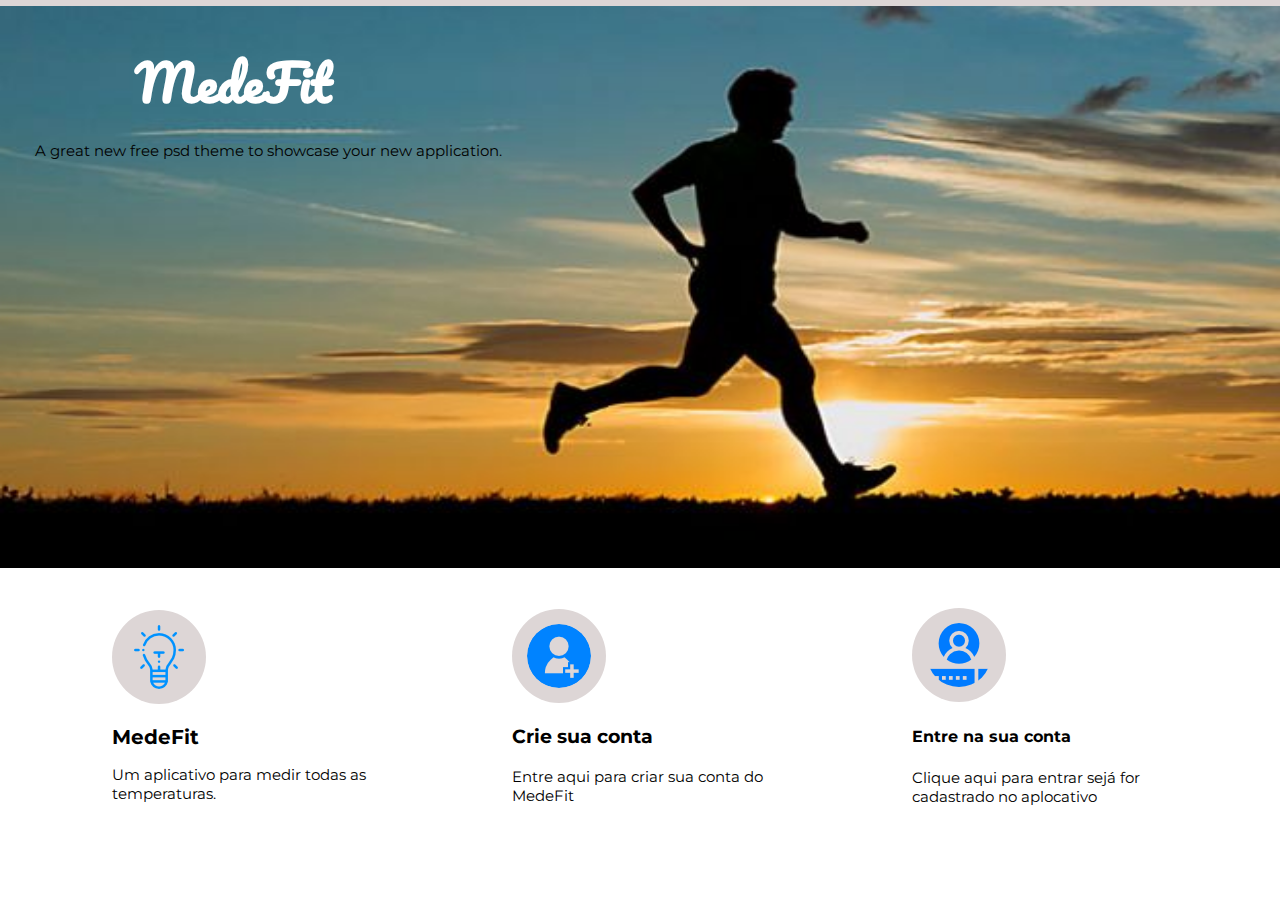
<file: index.html>
<!DOCTYPE html>
<html lang="en">
<head>
    <meta charset="UTF-8">
    <meta name="viewport" content="width=device-width, initial-scale=1.0">
    <meta http-equiv="X-UA-Compatible" content="ie=edge">
    <link rel="stylesheet" href="styles.css">
    <link href="https://fonts.googleapis.com/css?family=Montserrat|Pacifico" rel="stylesheet">
    <title>MedeFit</title>
</head>
<body>
    <header>
        <div>
            <h1>MedeFit</h1>
          
            <p>A great new free psd theme to showcase your new application.</p>
           
        </div>
    </header>
    <section class="primeira">
        <div><!-- <div class="texto1"> -->
            <a><img class= "logo" src="img/lamp.png" alt="logo"></a>
            <h2>MedeFit</h2>
            <p>Um aplicativo para medir todas as temperaturas.</p>
            
        </div>
        <div>
               <a href="page2.html"><img class= "user" src="img/user (1).png" alt="usuario"></a> 
                <h3>Crie sua conta</h3>
                <p>Entre aqui para criar sua conta do MedeFit</p>
               
        </div>
        <div>
               <a href="page3.html"> <img class= "conta" src="img/login.png" alt="conta"></a>
                <h4>Entre na sua conta</h4>
                <p>Clique aqui para entrar sejá for cadastrado no aplocativo</p>
               
        </div>
 
    </section>
</body>
</html>
</file>
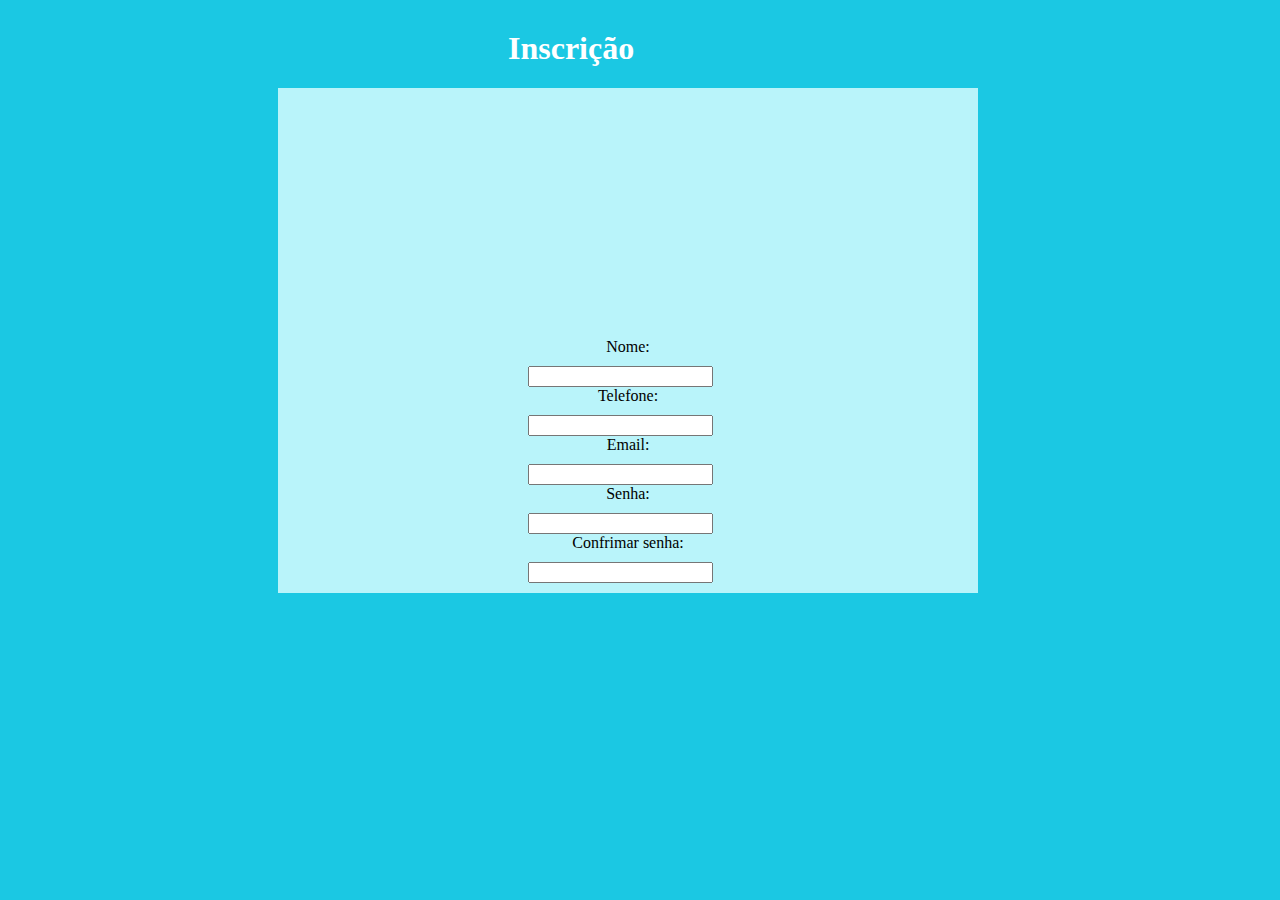
<file: page2.html>
<!DOCTYPE html>
<html lang="en">
<head>
    <meta charset="UTF-8">
    <meta name="viewport" content="width=device-width, initial-scale=1.0">
    <meta http-equiv="X-UA-Compatible" content="ie=edge">
    <link rel="stylesheet" href="style2.css">
    <title>Inscrição</title>
</head>
<body>
    <h1>Inscrição</h1>
    <section class="campo">
        <div>
            Nome: <input type="text" id="name"><br>
            Telefone: <input type="number" id="tele"><br>
            Email: <input type="text" id="email"><br>
            Senha: <input type="text" id="senha"><br>
            Confrimar senha: <input type="text" id="cfsenha"><br>
        </div>
    </section>

</body>
</html>
</file>
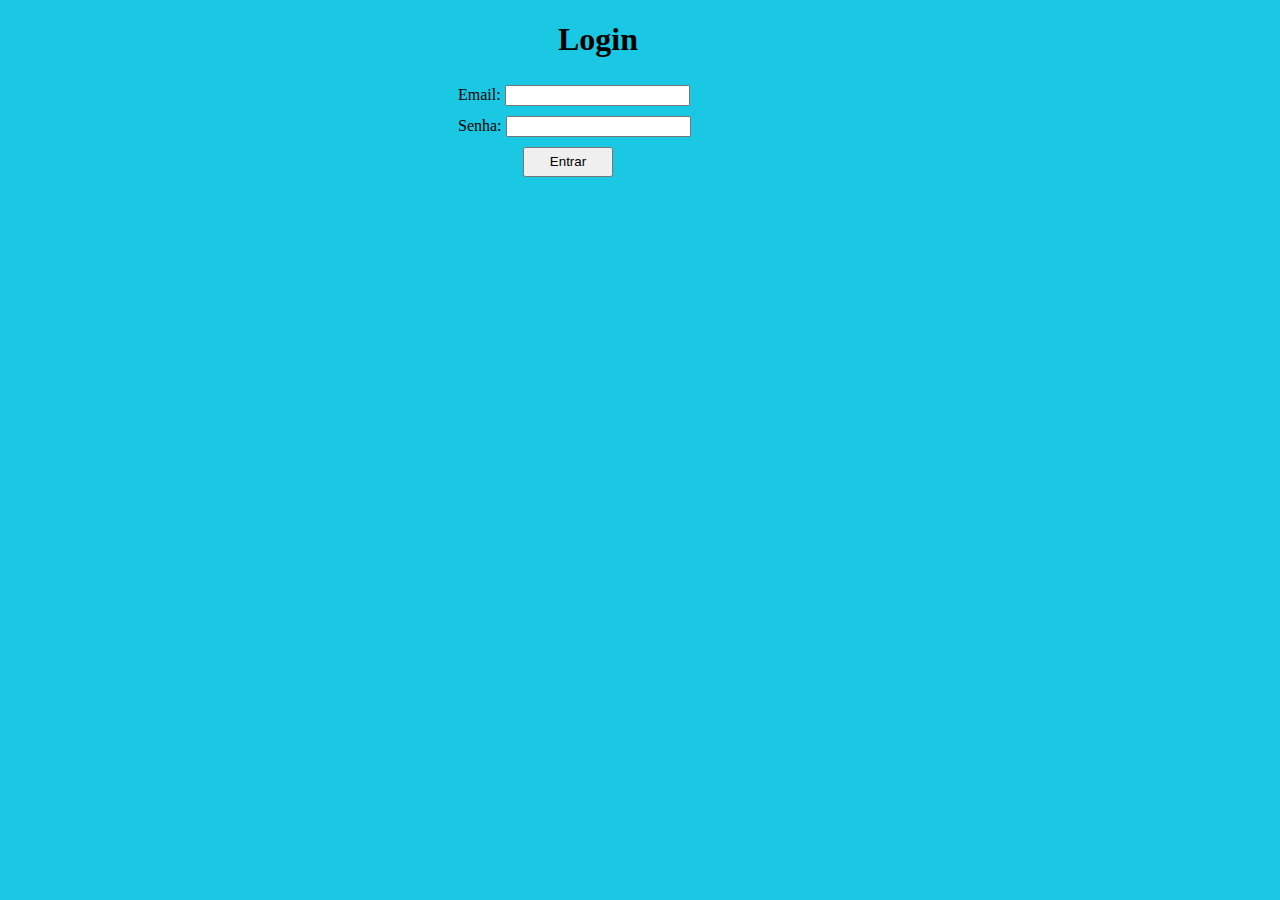
<file: page3.html>
<!DOCTYPE html>
<html lang="en">
<head>
    <meta charset="UTF-8">
    <meta name="viewport" content="width=device-width, initial-scale=1.0">
    <meta http-equiv="X-UA-Compatible" content="ie=edge">
    <link rel="stylesheet" href="style3.css">
    <title>Login</title>
</head>
<body>
   
    <h1>Login</h1>
    <section>

        <div class="campos">
            Email: <input type="text" id="email"><br>
            Senha: <input type="text" id="senha"><br>
           <a href=""><button class="botao">Entrar</button></a>
        </div>


    </section>
</body>
</html>
</file>
<file: styles.css>
body{
    margin: 0;
    font-family: 'Montserrat', sans-serif;

} 

header{
    background-image: url(img/fundo1.jpg);
    background-repeat: no-repeat;
    border-top: 6px solid rgb(221, 214, 214) ;
    overflow: auto;
    background-size: 1500px 600px;
    
}

header >div{
    height: 500px;
    margin-top: 80px;
}

h1{
    font-size: 50px;
    margin: 0;
    margin-left: 100px;
    font-family: 'Pacifico',' cursive';
    display: flex;
    color: white;
}

h2{
    font-size: 20px;
}

p{
    font-size: 15px;
}

h1>label{
    color: white;
    font-size: 20px;
}

.primeira{
    background-color:white;
    /* display: flex;
    flex-direction: column; */
    
}

section > div{
    width: 20vw;
} 

.logo{
background-color:rgb(221, 214, 214);
border-radius: 50px;
padding: 15px;
}

.user{
background-color:rgb(221, 214, 214);
border-radius: 50px;
padding: 15px;
}


.conta{
    background-color:rgb(221, 214, 214);
border-radius: 50px;
padding: 15px;
}



@media(min-width:992px){
    .primeira{
        display: flex;
        flex-direction: row;
        justify-content: space-around;
         padding: 40px; 
        align-items: center;
}
header{
    padding: 30px;
    display: flex;
    
}

header>div{
     margin: 2px 0 0 5px;  
    max-width: 500px;

}

.fundo{
    width: 5000px;
    height: 400px;
}
}
</file>
<file: style2.css>
body{
     background-color: rgb(27,200, 227);
}

h1{
    margin-left: 500px;
    color: white;
    margin-top: 30px;
    justify-content: center;
    

}

#nome{
margin-top: -150px;
flex-direction: column;
justify-content: center;
position: relative;
text-align: center;

}

.campo{
    margin-left: 270px;
    padding: 250px;
     flex-direction: column;
    justify-content: center;
    position: relative;
    width: 200px;
    height: 5px; 
    text-align: center;
    background-color: rgba(225,255,255, 0.8);
}

#name{
    margin-top: 10px;
    margin-right: 30px;
} 


#tele{
    margin-top: 10px;
    margin-right: 30px;
} 

#email{
    margin-top: 10px;
    margin-right: 30px;
} 

#senha{
    margin-top: 10px;
    margin-right: 30px;
} 

#cfsenha{
    margin-top: 10px;
    margin-right: 30px;
} 

.botao{
    width: 100px;
    height: 40px;
    margin-top: 10px;
    margin-right: 15px;
}
</file>
<file: style3.css>
body{
    background-color:  rgb(27,200, 227);
}

h1{
    align-items: center;
    justify-content: center;
    margin-left: 550px; 
}

.campos{
    align-items: center;
    justify-content: center;
    margin-left: 450px;
}

.botao{
    width: 90px;
    height: 30px;
    margin-top: 10px;
    margin-left: 65px;
}

#email{
    margin-top: 5px;
}

#senha{
    margin-top: 10px;
    
}
</file>
